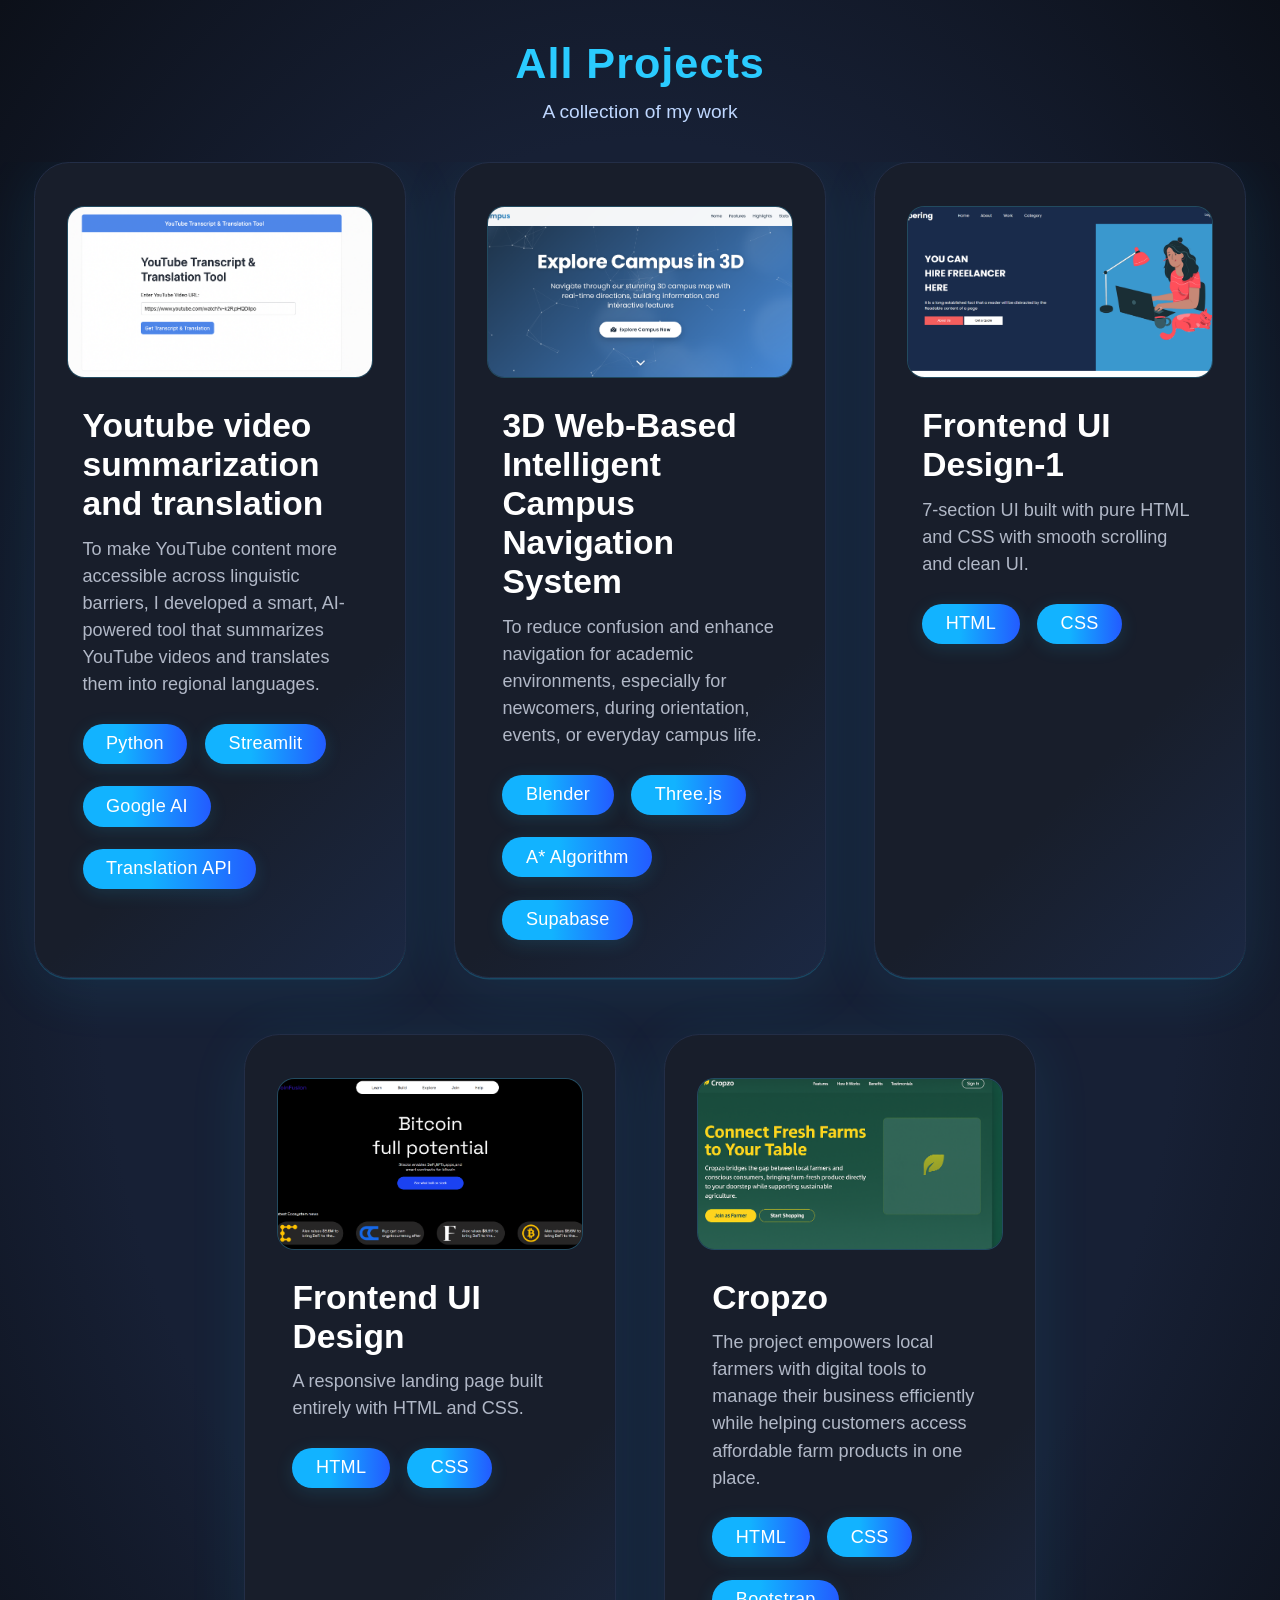
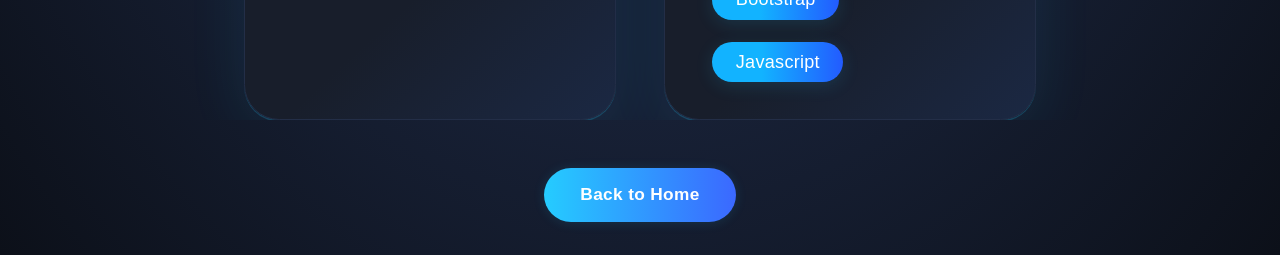
<file: projects.html>
<!DOCTYPE html>
<html lang="en">
<head>
  <meta charset="UTF-8" />
  <meta name="viewport" content="width=device-width, initial-scale=1.0" />
  <title>All Projects — Portfolio</title>
  <!-- Bootstrap 5 CDN -->
  <link href="https://cdn.jsdelivr.net/npm/bootstrap@5.3.2/dist/css/bootstrap.min.css" rel="stylesheet">
  <style>
    html, body {
      box-sizing: border-box;
      width: 100%;
      min-width: 100%;
      overflow-x: hidden;
      background: radial-gradient(ellipse at center, #172035 60%, #0c1019 100%);
      color: #edf2ff;
      font-family: 'Inter', sans-serif;
      min-height: 100vh;
      margin: 0;
      padding: 0;
    }
    *, *:before, *:after {
      box-sizing: inherit;
    }
    header {
      display: flex;
      justify-content: flex-start;
      align-items: center;
      padding: 2rem 3vw 1.4rem 3vw;
      gap: 1.6rem;
      max-width: 100vw;
    }
    .q1 {
      display: flex;
      align-items: center;
      gap: 1.1rem;
    }
    .angle {
      font-size: 2.1rem;
      color: #445b84;
      font-weight: bold;
      margin-bottom: 0;
    }
    .profile-img {
      width: 52px;
      height: 52px;
      border-radius: 50%;
      border: 2.5px solid #2acbff;
      background: #fff;
    }
    .header-title .role {
      font-weight: bold;
      font-size: 1.38rem;
      color: #249dff;
      letter-spacing: 0.5px;
      margin: 0;
    }
    nav {
      margin-left: auto;
      display: flex;
      flex-direction: column;
      align-items: flex-end;
      gap: 0.5em;
    }
    nav .nav-link {
      color: #ddeaff;
      font-size: 1.07rem;
      text-decoration: none;
      padding: 0.30em 0.95em;
      border-radius: 11px;
      transition: background 0.2s, color 0.2s;
    }
    nav .nav-link:hover {
      background: #25ccff25;
      color: #2acbff;
    }
    .projects-hero {
      text-align: center;
      margin-block: 2.4rem 2.2rem;
      max-width: 100vw;
    }
    .projects-hero h1 {
      font-size: 2.7rem;
      font-weight: 800;
      letter-spacing: 1px;
      color: #2acbff;
      margin-bottom: 0.5rem;
    }
    .projects-hero p {
      color: #bfd7ff;
      font-size: 1.2rem;
    }
    .container-fluid {
      max-width: 100vw;
      padding-left: 0;
      padding-right: 0;
      overflow-x: hidden;
    }
    .row {
      max-width: 100vw;
      margin-left: 0;
      margin-right: 0;
      padding-left: 0.8vw;
      padding-right: 0.8vw;
      flex-wrap: wrap;
    }
    .project-card {
      background: linear-gradient(137deg,#181e2b 70%,#1b2843 100%);
      border-radius: 2.2rem;
      box-shadow: 0 10px 60px 0 #25ccff18, 0 1.5px 0 #25ccff33;
      padding: 2.5rem 2rem 2rem 2rem;
      display: flex;
      flex-direction: column;
      align-items: center;
      min-height: 420px;
      height: 100%;
      max-width: 700px;
      width: 100%;
      border: 1.5px solid #232e47;
      overflow-wrap: break-word;
      word-break: break-word;
      margin: 0 auto;
    }
    .project-card img {
      width: 100%;
      max-width: 340px;
      border-radius: 1.09rem;
      margin-bottom: 1.1rem;
      background: #222a38;
      border: 1.5px solid #25ccff33;
      object-fit: cover;
      aspect-ratio: 16/9;
      margin-top: 0.2rem;
    }
    .project-card h3 {
      font-size: 2.1rem;
      font-weight: 800;
      margin-bottom: 0.72rem;
      margin-top: 0.7rem;
      color: #fff;
      text-align: left;
      width: 90%;
      line-height: 1.16;
      overflow-wrap: break-word;
    }
    .project-card p {
      font-size: 1.13rem;
      color: #b1b8c7;
      text-align: left;
      margin-bottom: 1.6rem;
      width: 90%;
      overflow-wrap: break-word;
    }
    .tech-buttons {
      display: flex;
      flex-wrap: wrap;
      gap: 1.1rem;
      justify-content: flex-start;
      width: 90%;
    }
    .tech-btn {
      background: linear-gradient(90deg, #12b3ff 38%, #235bff 100%);
      color: #fff;
      border-radius: 999px;
      font-size: 1.13rem;
      padding: 0.36em 1.3em;
      font-weight: 500;
      letter-spacing: 0.015em;
      border: none;
      transition: background .21s;
      box-shadow: 0 4px 18px #25ccff22;
      margin-bottom: 0.3rem;
    }
    .tech-btn:hover {
      background: linear-gradient(90deg, #3b68ff 10%, #25ccff 70%);
      color: #fff;
      box-shadow: 0 2px 11px #25ccff31;
    }
    @media (max-width: 1200px) {
      .project-card {
        min-height: 360px;
        padding: 2rem 1rem 1.3rem 1rem;
        max-width: 99vw;
      }
      .project-card h3, .project-card p, .tech-buttons {width: 100%;}
    }
    @media (max-width: 992px) {
      .row>div[class^="col-"] {max-width: 100vw;}
    }
    @media (max-width: 700px) {
      .project-card {min-height: 1px;max-width: 97vw;}
      .projects-hero {padding-inline: 0.8em;}
      .row {gap: 2.2rem;}
      .row>div[class^="col-"] {max-width: 99vw;}
    }
    .projects-footer {
      text-align: center;
      margin: 3rem 0 2.1rem 0;
    }
    .btn-primary {
      font-weight: 700;
      font-size: 1.08rem;
      color: #fff;
      background: linear-gradient(90deg, #25ccff, #3b68ff);
      border-radius: 999px;
      padding: 0.8em 2.1em;
      border: none;
      box-shadow: 0 1px 12px #25ccff21;
      transition: background .2s, box-shadow .2s;
      text-decoration: none;
      display: inline-block;
      letter-spacing: 0.02em;
    }
    .btn-primary:hover {
      background: linear-gradient(90deg, #3b68ff, #25ccff);
      box-shadow: 0 4px 24px #25ccff38;
      color: #fff;
    }
  </style>
</head>
<body>
  <main>
    <section class="projects-hero">
      <h1>All Projects</h1>
      <p>A collection of my work</p>
    </section>
    <div class="container-fluid">
      <!-- Row 1: 3 projects -->
      <div class="row g-5 justify-content-center">
        <div class="col-lg-4 col-md-6 d-flex">
          <div class="project-card m-auto w-100">
            <img src="Project 1.png" alt="Project 1 thumbnail" />
            <h3>Youtube video summarization and translation</h3>
            <p>To make YouTube content more accessible across linguistic barriers, I developed a smart, AI-powered tool that summarizes YouTube videos and translates them into regional languages.</p>
            <div class="tech-buttons">
              <span class="tech-btn">Python</span>
              <span class="tech-btn">Streamlit</span>
              <span class="tech-btn">Google AI</span>
              <span class="tech-btn">Translation API</span>
            </div>
          </div>
        </div>
        <div class="col-lg-4 col-md-6 d-flex">
          <div class="project-card m-auto w-100">
            <img src="Project 2.png" alt="Project 2 thumbnail" />
            <h3>3D Web-Based Intelligent Campus Navigation System</h3>
            <p>To reduce confusion and enhance navigation for academic environments, especially for newcomers, during orientation, events, or everyday campus life.</p>
            <div class="tech-buttons">
              <span class="tech-btn">Blender</span>
              <span class="tech-btn">Three.js</span>
              <span class="tech-btn">A* Algorithm</span>
              <span class="tech-btn">Supabase</span>
            </div>
          </div>
        </div>
        <div class="col-lg-4 col-md-12 d-flex">
          <div class="project-card m-auto w-100">
            <img src="Project 3.png" alt="Project 3 thumbnail" />
            <h3>Frontend UI Design-1</h3>
            <p>7-section UI built with pure HTML and CSS with smooth scrolling and clean UI.</p>
            <div class="tech-buttons">
              <span class="tech-btn">HTML</span>
              <span class="tech-btn">CSS</span>
            </div>
          </div>
        </div>
      </div>
      <!-- Row 2: 2 projects -->
      <div class="row g-5 justify-content-center mt-2">
        <div class="col-lg-4 col-md-6 d-flex">
          <div class="project-card m-auto w-100">
            <img src="Project 4.png" alt="Project 4 thumbnail" />
            <h3>Frontend UI Design</h3>
            <p>A responsive landing page built entirely with HTML and CSS.</p>
            <div class="tech-buttons">
              <span class="tech-btn">HTML</span>
              <span class="tech-btn">CSS</span>
            </div>
          </div>
        </div>
        <div class="col-lg-4 col-md-6 d-flex">
          <div class="project-card m-auto w-100">
            <img src="Project 5.png" alt="Project 5 thumbnail" />
            <h3>Cropzo</h3>
            <p>The project empowers local farmers with digital tools to manage their business efficiently while helping customers access affordable farm products in one place.</p>
            <div class="tech-buttons">
              <span class="tech-btn">HTML</span>
              <span class="tech-btn">CSS</span>
              <span class="tech-btn">Bootstrap</span>
              <span class="tech-btn">Javascript</span>
            </div>
          </div>
        </div>
      </div>
    </div>
    <footer class="projects-footer">
      <a href="index.html" class="btn btn-primary">Back to Home</a>
    </footer>
  </main>
</body>
</html>
</file>
